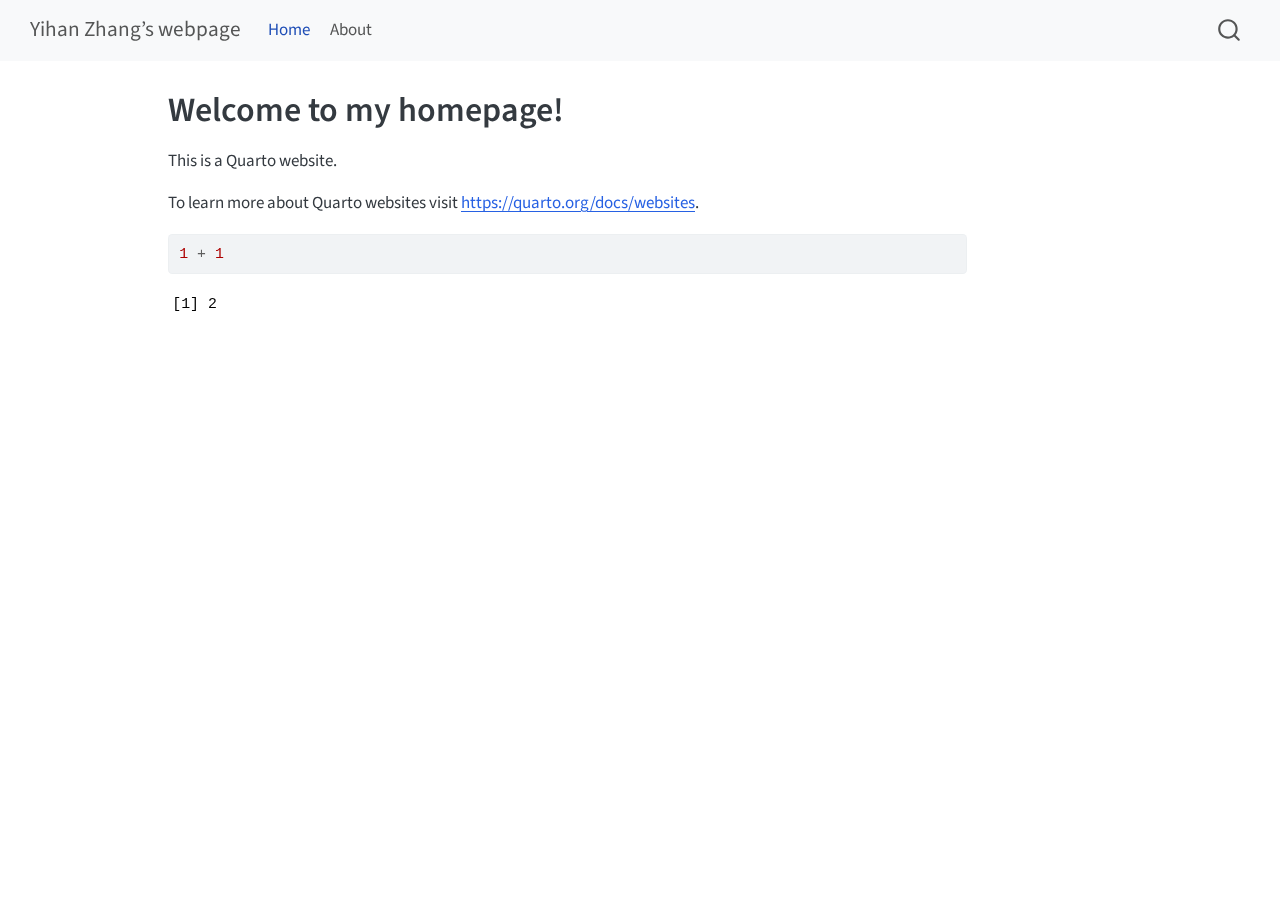
<file: docs/index.html>
<!DOCTYPE html>
<html xmlns="http://www.w3.org/1999/xhtml" lang="en" xml:lang="en"><head>

<meta charset="utf-8">
<meta name="generator" content="quarto-1.5.57">

<meta name="viewport" content="width=device-width, initial-scale=1.0, user-scalable=yes">


<title>Welcome to my homepage! – Yihan Zhang’s webpage</title>
<style>
code{white-space: pre-wrap;}
span.smallcaps{font-variant: small-caps;}
div.columns{display: flex; gap: min(4vw, 1.5em);}
div.column{flex: auto; overflow-x: auto;}
div.hanging-indent{margin-left: 1.5em; text-indent: -1.5em;}
ul.task-list{list-style: none;}
ul.task-list li input[type="checkbox"] {
  width: 0.8em;
  margin: 0 0.8em 0.2em -1em; /* quarto-specific, see https://github.com/quarto-dev/quarto-cli/issues/4556 */ 
  vertical-align: middle;
}
/* CSS for syntax highlighting */
pre > code.sourceCode { white-space: pre; position: relative; }
pre > code.sourceCode > span { line-height: 1.25; }
pre > code.sourceCode > span:empty { height: 1.2em; }
.sourceCode { overflow: visible; }
code.sourceCode > span { color: inherit; text-decoration: inherit; }
div.sourceCode { margin: 1em 0; }
pre.sourceCode { margin: 0; }
@media screen {
div.sourceCode { overflow: auto; }
}
@media print {
pre > code.sourceCode { white-space: pre-wrap; }
pre > code.sourceCode > span { display: inline-block; text-indent: -5em; padding-left: 5em; }
}
pre.numberSource code
  { counter-reset: source-line 0; }
pre.numberSource code > span
  { position: relative; left: -4em; counter-increment: source-line; }
pre.numberSource code > span > a:first-child::before
  { content: counter(source-line);
    position: relative; left: -1em; text-align: right; vertical-align: baseline;
    border: none; display: inline-block;
    -webkit-touch-callout: none; -webkit-user-select: none;
    -khtml-user-select: none; -moz-user-select: none;
    -ms-user-select: none; user-select: none;
    padding: 0 4px; width: 4em;
  }
pre.numberSource { margin-left: 3em;  padding-left: 4px; }
div.sourceCode
  {   }
@media screen {
pre > code.sourceCode > span > a:first-child::before { text-decoration: underline; }
}
</style>


<script src="site_libs/quarto-nav/quarto-nav.js"></script>
<script src="site_libs/quarto-nav/headroom.min.js"></script>
<script src="site_libs/clipboard/clipboard.min.js"></script>
<script src="site_libs/quarto-search/autocomplete.umd.js"></script>
<script src="site_libs/quarto-search/fuse.min.js"></script>
<script src="site_libs/quarto-search/quarto-search.js"></script>
<meta name="quarto:offset" content="./">
<script src="site_libs/quarto-html/quarto.js"></script>
<script src="site_libs/quarto-html/popper.min.js"></script>
<script src="site_libs/quarto-html/tippy.umd.min.js"></script>
<script src="site_libs/quarto-html/anchor.min.js"></script>
<link href="site_libs/quarto-html/tippy.css" rel="stylesheet">
<link href="site_libs/quarto-html/quarto-syntax-highlighting.css" rel="stylesheet" id="quarto-text-highlighting-styles">
<script src="site_libs/bootstrap/bootstrap.min.js"></script>
<link href="site_libs/bootstrap/bootstrap-icons.css" rel="stylesheet">
<link href="site_libs/bootstrap/bootstrap.min.css" rel="stylesheet" id="quarto-bootstrap" data-mode="light">
<script id="quarto-search-options" type="application/json">{
  "location": "navbar",
  "copy-button": false,
  "collapse-after": 3,
  "panel-placement": "end",
  "type": "overlay",
  "limit": 50,
  "keyboard-shortcut": [
    "f",
    "/",
    "s"
  ],
  "show-item-context": false,
  "language": {
    "search-no-results-text": "No results",
    "search-matching-documents-text": "matching documents",
    "search-copy-link-title": "Copy link to search",
    "search-hide-matches-text": "Hide additional matches",
    "search-more-match-text": "more match in this document",
    "search-more-matches-text": "more matches in this document",
    "search-clear-button-title": "Clear",
    "search-text-placeholder": "",
    "search-detached-cancel-button-title": "Cancel",
    "search-submit-button-title": "Submit",
    "search-label": "Search"
  }
}</script>


<link rel="stylesheet" href="styles.css">
</head>

<body class="nav-fixed">

<div id="quarto-search-results"></div>
  <header id="quarto-header" class="headroom fixed-top">
    <nav class="navbar navbar-expand-lg " data-bs-theme="dark">
      <div class="navbar-container container-fluid">
      <div class="navbar-brand-container mx-auto">
    <a class="navbar-brand" href="./index.html">
    <span class="navbar-title">Yihan Zhang’s webpage</span>
    </a>
  </div>
            <div id="quarto-search" class="" title="Search"></div>
          <button class="navbar-toggler" type="button" data-bs-toggle="collapse" data-bs-target="#navbarCollapse" aria-controls="navbarCollapse" role="menu" aria-expanded="false" aria-label="Toggle navigation" onclick="if (window.quartoToggleHeadroom) { window.quartoToggleHeadroom(); }">
  <span class="navbar-toggler-icon"></span>
</button>
          <div class="collapse navbar-collapse" id="navbarCollapse">
            <ul class="navbar-nav navbar-nav-scroll me-auto">
  <li class="nav-item">
    <a class="nav-link active" href="./index.html" aria-current="page"> 
<span class="menu-text">Home</span></a>
  </li>  
  <li class="nav-item">
    <a class="nav-link" href="./about.html"> 
<span class="menu-text">About</span></a>
  </li>  
</ul>
          </div> <!-- /navcollapse -->
            <div class="quarto-navbar-tools">
</div>
      </div> <!-- /container-fluid -->
    </nav>
</header>
<!-- content -->
<div id="quarto-content" class="quarto-container page-columns page-rows-contents page-layout-article page-navbar">
<!-- sidebar -->
<!-- margin-sidebar -->
    <div id="quarto-margin-sidebar" class="sidebar margin-sidebar zindex-bottom">
        
    </div>
<!-- main -->
<main class="content" id="quarto-document-content">

<header id="title-block-header" class="quarto-title-block default">
<div class="quarto-title">
<h1 class="title">Welcome to my homepage!</h1>
</div>



<div class="quarto-title-meta">

    
  
    
  </div>
  


</header>


<p>This is a Quarto website.</p>
<p>To learn more about Quarto websites visit <a href="https://quarto.org/docs/websites" class="uri">https://quarto.org/docs/websites</a>.</p>
<div class="cell">
<div class="sourceCode cell-code" id="cb1"><pre class="sourceCode r code-with-copy"><code class="sourceCode r"><span id="cb1-1"><a href="#cb1-1" aria-hidden="true" tabindex="-1"></a><span class="dv">1</span> <span class="sc">+</span> <span class="dv">1</span></span></code><button title="Copy to Clipboard" class="code-copy-button"><i class="bi"></i></button></pre></div>
<div class="cell-output cell-output-stdout">
<pre><code>[1] 2</code></pre>
</div>
</div>



</main> <!-- /main -->
<script id="quarto-html-after-body" type="application/javascript">
window.document.addEventListener("DOMContentLoaded", function (event) {
  const toggleBodyColorMode = (bsSheetEl) => {
    const mode = bsSheetEl.getAttribute("data-mode");
    const bodyEl = window.document.querySelector("body");
    if (mode === "dark") {
      bodyEl.classList.add("quarto-dark");
      bodyEl.classList.remove("quarto-light");
    } else {
      bodyEl.classList.add("quarto-light");
      bodyEl.classList.remove("quarto-dark");
    }
  }
  const toggleBodyColorPrimary = () => {
    const bsSheetEl = window.document.querySelector("link#quarto-bootstrap");
    if (bsSheetEl) {
      toggleBodyColorMode(bsSheetEl);
    }
  }
  toggleBodyColorPrimary();  
  const icon = "";
  const anchorJS = new window.AnchorJS();
  anchorJS.options = {
    placement: 'right',
    icon: icon
  };
  anchorJS.add('.anchored');
  const isCodeAnnotation = (el) => {
    for (const clz of el.classList) {
      if (clz.startsWith('code-annotation-')) {                     
        return true;
      }
    }
    return false;
  }
  const onCopySuccess = function(e) {
    // button target
    const button = e.trigger;
    // don't keep focus
    button.blur();
    // flash "checked"
    button.classList.add('code-copy-button-checked');
    var currentTitle = button.getAttribute("title");
    button.setAttribute("title", "Copied!");
    let tooltip;
    if (window.bootstrap) {
      button.setAttribute("data-bs-toggle", "tooltip");
      button.setAttribute("data-bs-placement", "left");
      button.setAttribute("data-bs-title", "Copied!");
      tooltip = new bootstrap.Tooltip(button, 
        { trigger: "manual", 
          customClass: "code-copy-button-tooltip",
          offset: [0, -8]});
      tooltip.show();    
    }
    setTimeout(function() {
      if (tooltip) {
        tooltip.hide();
        button.removeAttribute("data-bs-title");
        button.removeAttribute("data-bs-toggle");
        button.removeAttribute("data-bs-placement");
      }
      button.setAttribute("title", currentTitle);
      button.classList.remove('code-copy-button-checked');
    }, 1000);
    // clear code selection
    e.clearSelection();
  }
  const getTextToCopy = function(trigger) {
      const codeEl = trigger.previousElementSibling.cloneNode(true);
      for (const childEl of codeEl.children) {
        if (isCodeAnnotation(childEl)) {
          childEl.remove();
        }
      }
      return codeEl.innerText;
  }
  const clipboard = new window.ClipboardJS('.code-copy-button:not([data-in-quarto-modal])', {
    text: getTextToCopy
  });
  clipboard.on('success', onCopySuccess);
  if (window.document.getElementById('quarto-embedded-source-code-modal')) {
    // For code content inside modals, clipBoardJS needs to be initialized with a container option
    // TODO: Check when it could be a function (https://github.com/zenorocha/clipboard.js/issues/860)
    const clipboardModal = new window.ClipboardJS('.code-copy-button[data-in-quarto-modal]', {
      text: getTextToCopy,
      container: window.document.getElementById('quarto-embedded-source-code-modal')
    });
    clipboardModal.on('success', onCopySuccess);
  }
    var localhostRegex = new RegExp(/^(?:http|https):\/\/localhost\:?[0-9]*\//);
    var mailtoRegex = new RegExp(/^mailto:/);
      var filterRegex = new RegExp('/' + window.location.host + '/');
    var isInternal = (href) => {
        return filterRegex.test(href) || localhostRegex.test(href) || mailtoRegex.test(href);
    }
    // Inspect non-navigation links and adorn them if external
 	var links = window.document.querySelectorAll('a[href]:not(.nav-link):not(.navbar-brand):not(.toc-action):not(.sidebar-link):not(.sidebar-item-toggle):not(.pagination-link):not(.no-external):not([aria-hidden]):not(.dropdown-item):not(.quarto-navigation-tool):not(.about-link)');
    for (var i=0; i<links.length; i++) {
      const link = links[i];
      if (!isInternal(link.href)) {
        // undo the damage that might have been done by quarto-nav.js in the case of
        // links that we want to consider external
        if (link.dataset.originalHref !== undefined) {
          link.href = link.dataset.originalHref;
        }
      }
    }
  function tippyHover(el, contentFn, onTriggerFn, onUntriggerFn) {
    const config = {
      allowHTML: true,
      maxWidth: 500,
      delay: 100,
      arrow: false,
      appendTo: function(el) {
          return el.parentElement;
      },
      interactive: true,
      interactiveBorder: 10,
      theme: 'quarto',
      placement: 'bottom-start',
    };
    if (contentFn) {
      config.content = contentFn;
    }
    if (onTriggerFn) {
      config.onTrigger = onTriggerFn;
    }
    if (onUntriggerFn) {
      config.onUntrigger = onUntriggerFn;
    }
    window.tippy(el, config); 
  }
  const noterefs = window.document.querySelectorAll('a[role="doc-noteref"]');
  for (var i=0; i<noterefs.length; i++) {
    const ref = noterefs[i];
    tippyHover(ref, function() {
      // use id or data attribute instead here
      let href = ref.getAttribute('data-footnote-href') || ref.getAttribute('href');
      try { href = new URL(href).hash; } catch {}
      const id = href.replace(/^#\/?/, "");
      const note = window.document.getElementById(id);
      if (note) {
        return note.innerHTML;
      } else {
        return "";
      }
    });
  }
  const xrefs = window.document.querySelectorAll('a.quarto-xref');
  const processXRef = (id, note) => {
    // Strip column container classes
    const stripColumnClz = (el) => {
      el.classList.remove("page-full", "page-columns");
      if (el.children) {
        for (const child of el.children) {
          stripColumnClz(child);
        }
      }
    }
    stripColumnClz(note)
    if (id === null || id.startsWith('sec-')) {
      // Special case sections, only their first couple elements
      const container = document.createElement("div");
      if (note.children && note.children.length > 2) {
        container.appendChild(note.children[0].cloneNode(true));
        for (let i = 1; i < note.children.length; i++) {
          const child = note.children[i];
          if (child.tagName === "P" && child.innerText === "") {
            continue;
          } else {
            container.appendChild(child.cloneNode(true));
            break;
          }
        }
        if (window.Quarto?.typesetMath) {
          window.Quarto.typesetMath(container);
        }
        return container.innerHTML
      } else {
        if (window.Quarto?.typesetMath) {
          window.Quarto.typesetMath(note);
        }
        return note.innerHTML;
      }
    } else {
      // Remove any anchor links if they are present
      const anchorLink = note.querySelector('a.anchorjs-link');
      if (anchorLink) {
        anchorLink.remove();
      }
      if (window.Quarto?.typesetMath) {
        window.Quarto.typesetMath(note);
      }
      // TODO in 1.5, we should make sure this works without a callout special case
      if (note.classList.contains("callout")) {
        return note.outerHTML;
      } else {
        return note.innerHTML;
      }
    }
  }
  for (var i=0; i<xrefs.length; i++) {
    const xref = xrefs[i];
    tippyHover(xref, undefined, function(instance) {
      instance.disable();
      let url = xref.getAttribute('href');
      let hash = undefined; 
      if (url.startsWith('#')) {
        hash = url;
      } else {
        try { hash = new URL(url).hash; } catch {}
      }
      if (hash) {
        const id = hash.replace(/^#\/?/, "");
        const note = window.document.getElementById(id);
        if (note !== null) {
          try {
            const html = processXRef(id, note.cloneNode(true));
            instance.setContent(html);
          } finally {
            instance.enable();
            instance.show();
          }
        } else {
          // See if we can fetch this
          fetch(url.split('#')[0])
          .then(res => res.text())
          .then(html => {
            const parser = new DOMParser();
            const htmlDoc = parser.parseFromString(html, "text/html");
            const note = htmlDoc.getElementById(id);
            if (note !== null) {
              const html = processXRef(id, note);
              instance.setContent(html);
            } 
          }).finally(() => {
            instance.enable();
            instance.show();
          });
        }
      } else {
        // See if we can fetch a full url (with no hash to target)
        // This is a special case and we should probably do some content thinning / targeting
        fetch(url)
        .then(res => res.text())
        .then(html => {
          const parser = new DOMParser();
          const htmlDoc = parser.parseFromString(html, "text/html");
          const note = htmlDoc.querySelector('main.content');
          if (note !== null) {
            // This should only happen for chapter cross references
            // (since there is no id in the URL)
            // remove the first header
            if (note.children.length > 0 && note.children[0].tagName === "HEADER") {
              note.children[0].remove();
            }
            const html = processXRef(null, note);
            instance.setContent(html);
          } 
        }).finally(() => {
          instance.enable();
          instance.show();
        });
      }
    }, function(instance) {
    });
  }
      let selectedAnnoteEl;
      const selectorForAnnotation = ( cell, annotation) => {
        let cellAttr = 'data-code-cell="' + cell + '"';
        let lineAttr = 'data-code-annotation="' +  annotation + '"';
        const selector = 'span[' + cellAttr + '][' + lineAttr + ']';
        return selector;
      }
      const selectCodeLines = (annoteEl) => {
        const doc = window.document;
        const targetCell = annoteEl.getAttribute("data-target-cell");
        const targetAnnotation = annoteEl.getAttribute("data-target-annotation");
        const annoteSpan = window.document.querySelector(selectorForAnnotation(targetCell, targetAnnotation));
        const lines = annoteSpan.getAttribute("data-code-lines").split(",");
        const lineIds = lines.map((line) => {
          return targetCell + "-" + line;
        })
        let top = null;
        let height = null;
        let parent = null;
        if (lineIds.length > 0) {
            //compute the position of the single el (top and bottom and make a div)
            const el = window.document.getElementById(lineIds[0]);
            top = el.offsetTop;
            height = el.offsetHeight;
            parent = el.parentElement.parentElement;
          if (lineIds.length > 1) {
            const lastEl = window.document.getElementById(lineIds[lineIds.length - 1]);
            const bottom = lastEl.offsetTop + lastEl.offsetHeight;
            height = bottom - top;
          }
          if (top !== null && height !== null && parent !== null) {
            // cook up a div (if necessary) and position it 
            let div = window.document.getElementById("code-annotation-line-highlight");
            if (div === null) {
              div = window.document.createElement("div");
              div.setAttribute("id", "code-annotation-line-highlight");
              div.style.position = 'absolute';
              parent.appendChild(div);
            }
            div.style.top = top - 2 + "px";
            div.style.height = height + 4 + "px";
            div.style.left = 0;
            let gutterDiv = window.document.getElementById("code-annotation-line-highlight-gutter");
            if (gutterDiv === null) {
              gutterDiv = window.document.createElement("div");
              gutterDiv.setAttribute("id", "code-annotation-line-highlight-gutter");
              gutterDiv.style.position = 'absolute';
              const codeCell = window.document.getElementById(targetCell);
              const gutter = codeCell.querySelector('.code-annotation-gutter');
              gutter.appendChild(gutterDiv);
            }
            gutterDiv.style.top = top - 2 + "px";
            gutterDiv.style.height = height + 4 + "px";
          }
          selectedAnnoteEl = annoteEl;
        }
      };
      const unselectCodeLines = () => {
        const elementsIds = ["code-annotation-line-highlight", "code-annotation-line-highlight-gutter"];
        elementsIds.forEach((elId) => {
          const div = window.document.getElementById(elId);
          if (div) {
            div.remove();
          }
        });
        selectedAnnoteEl = undefined;
      };
        // Handle positioning of the toggle
    window.addEventListener(
      "resize",
      throttle(() => {
        elRect = undefined;
        if (selectedAnnoteEl) {
          selectCodeLines(selectedAnnoteEl);
        }
      }, 10)
    );
    function throttle(fn, ms) {
    let throttle = false;
    let timer;
      return (...args) => {
        if(!throttle) { // first call gets through
            fn.apply(this, args);
            throttle = true;
        } else { // all the others get throttled
            if(timer) clearTimeout(timer); // cancel #2
            timer = setTimeout(() => {
              fn.apply(this, args);
              timer = throttle = false;
            }, ms);
        }
      };
    }
      // Attach click handler to the DT
      const annoteDls = window.document.querySelectorAll('dt[data-target-cell]');
      for (const annoteDlNode of annoteDls) {
        annoteDlNode.addEventListener('click', (event) => {
          const clickedEl = event.target;
          if (clickedEl !== selectedAnnoteEl) {
            unselectCodeLines();
            const activeEl = window.document.querySelector('dt[data-target-cell].code-annotation-active');
            if (activeEl) {
              activeEl.classList.remove('code-annotation-active');
            }
            selectCodeLines(clickedEl);
            clickedEl.classList.add('code-annotation-active');
          } else {
            // Unselect the line
            unselectCodeLines();
            clickedEl.classList.remove('code-annotation-active');
          }
        });
      }
  const findCites = (el) => {
    const parentEl = el.parentElement;
    if (parentEl) {
      const cites = parentEl.dataset.cites;
      if (cites) {
        return {
          el,
          cites: cites.split(' ')
        };
      } else {
        return findCites(el.parentElement)
      }
    } else {
      return undefined;
    }
  };
  var bibliorefs = window.document.querySelectorAll('a[role="doc-biblioref"]');
  for (var i=0; i<bibliorefs.length; i++) {
    const ref = bibliorefs[i];
    const citeInfo = findCites(ref);
    if (citeInfo) {
      tippyHover(citeInfo.el, function() {
        var popup = window.document.createElement('div');
        citeInfo.cites.forEach(function(cite) {
          var citeDiv = window.document.createElement('div');
          citeDiv.classList.add('hanging-indent');
          citeDiv.classList.add('csl-entry');
          var biblioDiv = window.document.getElementById('ref-' + cite);
          if (biblioDiv) {
            citeDiv.innerHTML = biblioDiv.innerHTML;
          }
          popup.appendChild(citeDiv);
        });
        return popup.innerHTML;
      });
    }
  }
});
</script>
</div> <!-- /content -->




</body></html>
</file>
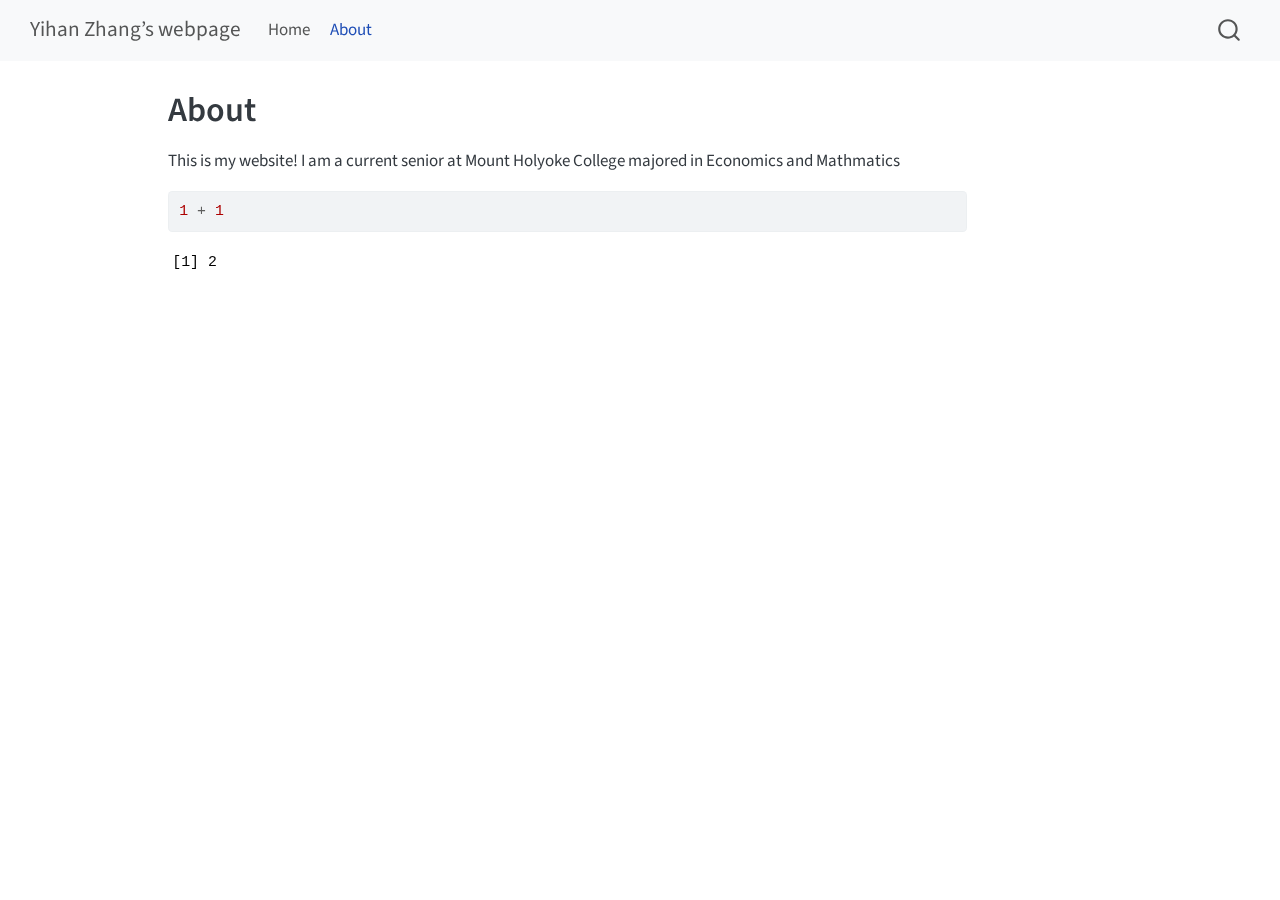
<file: docs/about.html>
<!DOCTYPE html>
<html xmlns="http://www.w3.org/1999/xhtml" lang="en" xml:lang="en"><head>

<meta charset="utf-8">
<meta name="generator" content="quarto-1.5.57">

<meta name="viewport" content="width=device-width, initial-scale=1.0, user-scalable=yes">


<title>About – Yihan Zhang’s webpage</title>
<style>
code{white-space: pre-wrap;}
span.smallcaps{font-variant: small-caps;}
div.columns{display: flex; gap: min(4vw, 1.5em);}
div.column{flex: auto; overflow-x: auto;}
div.hanging-indent{margin-left: 1.5em; text-indent: -1.5em;}
ul.task-list{list-style: none;}
ul.task-list li input[type="checkbox"] {
  width: 0.8em;
  margin: 0 0.8em 0.2em -1em; /* quarto-specific, see https://github.com/quarto-dev/quarto-cli/issues/4556 */ 
  vertical-align: middle;
}
/* CSS for syntax highlighting */
pre > code.sourceCode { white-space: pre; position: relative; }
pre > code.sourceCode > span { line-height: 1.25; }
pre > code.sourceCode > span:empty { height: 1.2em; }
.sourceCode { overflow: visible; }
code.sourceCode > span { color: inherit; text-decoration: inherit; }
div.sourceCode { margin: 1em 0; }
pre.sourceCode { margin: 0; }
@media screen {
div.sourceCode { overflow: auto; }
}
@media print {
pre > code.sourceCode { white-space: pre-wrap; }
pre > code.sourceCode > span { display: inline-block; text-indent: -5em; padding-left: 5em; }
}
pre.numberSource code
  { counter-reset: source-line 0; }
pre.numberSource code > span
  { position: relative; left: -4em; counter-increment: source-line; }
pre.numberSource code > span > a:first-child::before
  { content: counter(source-line);
    position: relative; left: -1em; text-align: right; vertical-align: baseline;
    border: none; display: inline-block;
    -webkit-touch-callout: none; -webkit-user-select: none;
    -khtml-user-select: none; -moz-user-select: none;
    -ms-user-select: none; user-select: none;
    padding: 0 4px; width: 4em;
  }
pre.numberSource { margin-left: 3em;  padding-left: 4px; }
div.sourceCode
  {   }
@media screen {
pre > code.sourceCode > span > a:first-child::before { text-decoration: underline; }
}
</style>


<script src="site_libs/quarto-nav/quarto-nav.js"></script>
<script src="site_libs/quarto-nav/headroom.min.js"></script>
<script src="site_libs/clipboard/clipboard.min.js"></script>
<script src="site_libs/quarto-search/autocomplete.umd.js"></script>
<script src="site_libs/quarto-search/fuse.min.js"></script>
<script src="site_libs/quarto-search/quarto-search.js"></script>
<meta name="quarto:offset" content="./">
<script src="site_libs/quarto-html/quarto.js"></script>
<script src="site_libs/quarto-html/popper.min.js"></script>
<script src="site_libs/quarto-html/tippy.umd.min.js"></script>
<script src="site_libs/quarto-html/anchor.min.js"></script>
<link href="site_libs/quarto-html/tippy.css" rel="stylesheet">
<link href="site_libs/quarto-html/quarto-syntax-highlighting.css" rel="stylesheet" id="quarto-text-highlighting-styles">
<script src="site_libs/bootstrap/bootstrap.min.js"></script>
<link href="site_libs/bootstrap/bootstrap-icons.css" rel="stylesheet">
<link href="site_libs/bootstrap/bootstrap.min.css" rel="stylesheet" id="quarto-bootstrap" data-mode="light">
<script id="quarto-search-options" type="application/json">{
  "location": "navbar",
  "copy-button": false,
  "collapse-after": 3,
  "panel-placement": "end",
  "type": "overlay",
  "limit": 50,
  "keyboard-shortcut": [
    "f",
    "/",
    "s"
  ],
  "show-item-context": false,
  "language": {
    "search-no-results-text": "No results",
    "search-matching-documents-text": "matching documents",
    "search-copy-link-title": "Copy link to search",
    "search-hide-matches-text": "Hide additional matches",
    "search-more-match-text": "more match in this document",
    "search-more-matches-text": "more matches in this document",
    "search-clear-button-title": "Clear",
    "search-text-placeholder": "",
    "search-detached-cancel-button-title": "Cancel",
    "search-submit-button-title": "Submit",
    "search-label": "Search"
  }
}</script>


<link rel="stylesheet" href="styles.css">
</head>

<body class="nav-fixed">

<div id="quarto-search-results"></div>
  <header id="quarto-header" class="headroom fixed-top">
    <nav class="navbar navbar-expand-lg " data-bs-theme="dark">
      <div class="navbar-container container-fluid">
      <div class="navbar-brand-container mx-auto">
    <a class="navbar-brand" href="./index.html">
    <span class="navbar-title">Yihan Zhang’s webpage</span>
    </a>
  </div>
            <div id="quarto-search" class="" title="Search"></div>
          <button class="navbar-toggler" type="button" data-bs-toggle="collapse" data-bs-target="#navbarCollapse" aria-controls="navbarCollapse" role="menu" aria-expanded="false" aria-label="Toggle navigation" onclick="if (window.quartoToggleHeadroom) { window.quartoToggleHeadroom(); }">
  <span class="navbar-toggler-icon"></span>
</button>
          <div class="collapse navbar-collapse" id="navbarCollapse">
            <ul class="navbar-nav navbar-nav-scroll me-auto">
  <li class="nav-item">
    <a class="nav-link" href="./index.html"> 
<span class="menu-text">Home</span></a>
  </li>  
  <li class="nav-item">
    <a class="nav-link active" href="./about.html" aria-current="page"> 
<span class="menu-text">About</span></a>
  </li>  
</ul>
          </div> <!-- /navcollapse -->
            <div class="quarto-navbar-tools">
</div>
      </div> <!-- /container-fluid -->
    </nav>
</header>
<!-- content -->
<div id="quarto-content" class="quarto-container page-columns page-rows-contents page-layout-article page-navbar">
<!-- sidebar -->
<!-- margin-sidebar -->
    <div id="quarto-margin-sidebar" class="sidebar margin-sidebar zindex-bottom">
        
    </div>
<!-- main -->
<main class="content" id="quarto-document-content">

<header id="title-block-header" class="quarto-title-block default">
<div class="quarto-title">
<h1 class="title">About</h1>
</div>



<div class="quarto-title-meta">

    
  
    
  </div>
  


</header>


<p>This is my website! I am a current senior at Mount Holyoke College majored in Economics and Mathmatics</p>
<div class="cell">
<div class="sourceCode cell-code" id="cb1"><pre class="sourceCode r code-with-copy"><code class="sourceCode r"><span id="cb1-1"><a href="#cb1-1" aria-hidden="true" tabindex="-1"></a><span class="dv">1</span> <span class="sc">+</span> <span class="dv">1</span></span></code><button title="Copy to Clipboard" class="code-copy-button"><i class="bi"></i></button></pre></div>
<div class="cell-output cell-output-stdout">
<pre><code>[1] 2</code></pre>
</div>
</div>



</main> <!-- /main -->
<script id="quarto-html-after-body" type="application/javascript">
window.document.addEventListener("DOMContentLoaded", function (event) {
  const toggleBodyColorMode = (bsSheetEl) => {
    const mode = bsSheetEl.getAttribute("data-mode");
    const bodyEl = window.document.querySelector("body");
    if (mode === "dark") {
      bodyEl.classList.add("quarto-dark");
      bodyEl.classList.remove("quarto-light");
    } else {
      bodyEl.classList.add("quarto-light");
      bodyEl.classList.remove("quarto-dark");
    }
  }
  const toggleBodyColorPrimary = () => {
    const bsSheetEl = window.document.querySelector("link#quarto-bootstrap");
    if (bsSheetEl) {
      toggleBodyColorMode(bsSheetEl);
    }
  }
  toggleBodyColorPrimary();  
  const icon = "";
  const anchorJS = new window.AnchorJS();
  anchorJS.options = {
    placement: 'right',
    icon: icon
  };
  anchorJS.add('.anchored');
  const isCodeAnnotation = (el) => {
    for (const clz of el.classList) {
      if (clz.startsWith('code-annotation-')) {                     
        return true;
      }
    }
    return false;
  }
  const onCopySuccess = function(e) {
    // button target
    const button = e.trigger;
    // don't keep focus
    button.blur();
    // flash "checked"
    button.classList.add('code-copy-button-checked');
    var currentTitle = button.getAttribute("title");
    button.setAttribute("title", "Copied!");
    let tooltip;
    if (window.bootstrap) {
      button.setAttribute("data-bs-toggle", "tooltip");
      button.setAttribute("data-bs-placement", "left");
      button.setAttribute("data-bs-title", "Copied!");
      tooltip = new bootstrap.Tooltip(button, 
        { trigger: "manual", 
          customClass: "code-copy-button-tooltip",
          offset: [0, -8]});
      tooltip.show();    
    }
    setTimeout(function() {
      if (tooltip) {
        tooltip.hide();
        button.removeAttribute("data-bs-title");
        button.removeAttribute("data-bs-toggle");
        button.removeAttribute("data-bs-placement");
      }
      button.setAttribute("title", currentTitle);
      button.classList.remove('code-copy-button-checked');
    }, 1000);
    // clear code selection
    e.clearSelection();
  }
  const getTextToCopy = function(trigger) {
      const codeEl = trigger.previousElementSibling.cloneNode(true);
      for (const childEl of codeEl.children) {
        if (isCodeAnnotation(childEl)) {
          childEl.remove();
        }
      }
      return codeEl.innerText;
  }
  const clipboard = new window.ClipboardJS('.code-copy-button:not([data-in-quarto-modal])', {
    text: getTextToCopy
  });
  clipboard.on('success', onCopySuccess);
  if (window.document.getElementById('quarto-embedded-source-code-modal')) {
    // For code content inside modals, clipBoardJS needs to be initialized with a container option
    // TODO: Check when it could be a function (https://github.com/zenorocha/clipboard.js/issues/860)
    const clipboardModal = new window.ClipboardJS('.code-copy-button[data-in-quarto-modal]', {
      text: getTextToCopy,
      container: window.document.getElementById('quarto-embedded-source-code-modal')
    });
    clipboardModal.on('success', onCopySuccess);
  }
    var localhostRegex = new RegExp(/^(?:http|https):\/\/localhost\:?[0-9]*\//);
    var mailtoRegex = new RegExp(/^mailto:/);
      var filterRegex = new RegExp('/' + window.location.host + '/');
    var isInternal = (href) => {
        return filterRegex.test(href) || localhostRegex.test(href) || mailtoRegex.test(href);
    }
    // Inspect non-navigation links and adorn them if external
 	var links = window.document.querySelectorAll('a[href]:not(.nav-link):not(.navbar-brand):not(.toc-action):not(.sidebar-link):not(.sidebar-item-toggle):not(.pagination-link):not(.no-external):not([aria-hidden]):not(.dropdown-item):not(.quarto-navigation-tool):not(.about-link)');
    for (var i=0; i<links.length; i++) {
      const link = links[i];
      if (!isInternal(link.href)) {
        // undo the damage that might have been done by quarto-nav.js in the case of
        // links that we want to consider external
        if (link.dataset.originalHref !== undefined) {
          link.href = link.dataset.originalHref;
        }
      }
    }
  function tippyHover(el, contentFn, onTriggerFn, onUntriggerFn) {
    const config = {
      allowHTML: true,
      maxWidth: 500,
      delay: 100,
      arrow: false,
      appendTo: function(el) {
          return el.parentElement;
      },
      interactive: true,
      interactiveBorder: 10,
      theme: 'quarto',
      placement: 'bottom-start',
    };
    if (contentFn) {
      config.content = contentFn;
    }
    if (onTriggerFn) {
      config.onTrigger = onTriggerFn;
    }
    if (onUntriggerFn) {
      config.onUntrigger = onUntriggerFn;
    }
    window.tippy(el, config); 
  }
  const noterefs = window.document.querySelectorAll('a[role="doc-noteref"]');
  for (var i=0; i<noterefs.length; i++) {
    const ref = noterefs[i];
    tippyHover(ref, function() {
      // use id or data attribute instead here
      let href = ref.getAttribute('data-footnote-href') || ref.getAttribute('href');
      try { href = new URL(href).hash; } catch {}
      const id = href.replace(/^#\/?/, "");
      const note = window.document.getElementById(id);
      if (note) {
        return note.innerHTML;
      } else {
        return "";
      }
    });
  }
  const xrefs = window.document.querySelectorAll('a.quarto-xref');
  const processXRef = (id, note) => {
    // Strip column container classes
    const stripColumnClz = (el) => {
      el.classList.remove("page-full", "page-columns");
      if (el.children) {
        for (const child of el.children) {
          stripColumnClz(child);
        }
      }
    }
    stripColumnClz(note)
    if (id === null || id.startsWith('sec-')) {
      // Special case sections, only their first couple elements
      const container = document.createElement("div");
      if (note.children && note.children.length > 2) {
        container.appendChild(note.children[0].cloneNode(true));
        for (let i = 1; i < note.children.length; i++) {
          const child = note.children[i];
          if (child.tagName === "P" && child.innerText === "") {
            continue;
          } else {
            container.appendChild(child.cloneNode(true));
            break;
          }
        }
        if (window.Quarto?.typesetMath) {
          window.Quarto.typesetMath(container);
        }
        return container.innerHTML
      } else {
        if (window.Quarto?.typesetMath) {
          window.Quarto.typesetMath(note);
        }
        return note.innerHTML;
      }
    } else {
      // Remove any anchor links if they are present
      const anchorLink = note.querySelector('a.anchorjs-link');
      if (anchorLink) {
        anchorLink.remove();
      }
      if (window.Quarto?.typesetMath) {
        window.Quarto.typesetMath(note);
      }
      // TODO in 1.5, we should make sure this works without a callout special case
      if (note.classList.contains("callout")) {
        return note.outerHTML;
      } else {
        return note.innerHTML;
      }
    }
  }
  for (var i=0; i<xrefs.length; i++) {
    const xref = xrefs[i];
    tippyHover(xref, undefined, function(instance) {
      instance.disable();
      let url = xref.getAttribute('href');
      let hash = undefined; 
      if (url.startsWith('#')) {
        hash = url;
      } else {
        try { hash = new URL(url).hash; } catch {}
      }
      if (hash) {
        const id = hash.replace(/^#\/?/, "");
        const note = window.document.getElementById(id);
        if (note !== null) {
          try {
            const html = processXRef(id, note.cloneNode(true));
            instance.setContent(html);
          } finally {
            instance.enable();
            instance.show();
          }
        } else {
          // See if we can fetch this
          fetch(url.split('#')[0])
          .then(res => res.text())
          .then(html => {
            const parser = new DOMParser();
            const htmlDoc = parser.parseFromString(html, "text/html");
            const note = htmlDoc.getElementById(id);
            if (note !== null) {
              const html = processXRef(id, note);
              instance.setContent(html);
            } 
          }).finally(() => {
            instance.enable();
            instance.show();
          });
        }
      } else {
        // See if we can fetch a full url (with no hash to target)
        // This is a special case and we should probably do some content thinning / targeting
        fetch(url)
        .then(res => res.text())
        .then(html => {
          const parser = new DOMParser();
          const htmlDoc = parser.parseFromString(html, "text/html");
          const note = htmlDoc.querySelector('main.content');
          if (note !== null) {
            // This should only happen for chapter cross references
            // (since there is no id in the URL)
            // remove the first header
            if (note.children.length > 0 && note.children[0].tagName === "HEADER") {
              note.children[0].remove();
            }
            const html = processXRef(null, note);
            instance.setContent(html);
          } 
        }).finally(() => {
          instance.enable();
          instance.show();
        });
      }
    }, function(instance) {
    });
  }
      let selectedAnnoteEl;
      const selectorForAnnotation = ( cell, annotation) => {
        let cellAttr = 'data-code-cell="' + cell + '"';
        let lineAttr = 'data-code-annotation="' +  annotation + '"';
        const selector = 'span[' + cellAttr + '][' + lineAttr + ']';
        return selector;
      }
      const selectCodeLines = (annoteEl) => {
        const doc = window.document;
        const targetCell = annoteEl.getAttribute("data-target-cell");
        const targetAnnotation = annoteEl.getAttribute("data-target-annotation");
        const annoteSpan = window.document.querySelector(selectorForAnnotation(targetCell, targetAnnotation));
        const lines = annoteSpan.getAttribute("data-code-lines").split(",");
        const lineIds = lines.map((line) => {
          return targetCell + "-" + line;
        })
        let top = null;
        let height = null;
        let parent = null;
        if (lineIds.length > 0) {
            //compute the position of the single el (top and bottom and make a div)
            const el = window.document.getElementById(lineIds[0]);
            top = el.offsetTop;
            height = el.offsetHeight;
            parent = el.parentElement.parentElement;
          if (lineIds.length > 1) {
            const lastEl = window.document.getElementById(lineIds[lineIds.length - 1]);
            const bottom = lastEl.offsetTop + lastEl.offsetHeight;
            height = bottom - top;
          }
          if (top !== null && height !== null && parent !== null) {
            // cook up a div (if necessary) and position it 
            let div = window.document.getElementById("code-annotation-line-highlight");
            if (div === null) {
              div = window.document.createElement("div");
              div.setAttribute("id", "code-annotation-line-highlight");
              div.style.position = 'absolute';
              parent.appendChild(div);
            }
            div.style.top = top - 2 + "px";
            div.style.height = height + 4 + "px";
            div.style.left = 0;
            let gutterDiv = window.document.getElementById("code-annotation-line-highlight-gutter");
            if (gutterDiv === null) {
              gutterDiv = window.document.createElement("div");
              gutterDiv.setAttribute("id", "code-annotation-line-highlight-gutter");
              gutterDiv.style.position = 'absolute';
              const codeCell = window.document.getElementById(targetCell);
              const gutter = codeCell.querySelector('.code-annotation-gutter');
              gutter.appendChild(gutterDiv);
            }
            gutterDiv.style.top = top - 2 + "px";
            gutterDiv.style.height = height + 4 + "px";
          }
          selectedAnnoteEl = annoteEl;
        }
      };
      const unselectCodeLines = () => {
        const elementsIds = ["code-annotation-line-highlight", "code-annotation-line-highlight-gutter"];
        elementsIds.forEach((elId) => {
          const div = window.document.getElementById(elId);
          if (div) {
            div.remove();
          }
        });
        selectedAnnoteEl = undefined;
      };
        // Handle positioning of the toggle
    window.addEventListener(
      "resize",
      throttle(() => {
        elRect = undefined;
        if (selectedAnnoteEl) {
          selectCodeLines(selectedAnnoteEl);
        }
      }, 10)
    );
    function throttle(fn, ms) {
    let throttle = false;
    let timer;
      return (...args) => {
        if(!throttle) { // first call gets through
            fn.apply(this, args);
            throttle = true;
        } else { // all the others get throttled
            if(timer) clearTimeout(timer); // cancel #2
            timer = setTimeout(() => {
              fn.apply(this, args);
              timer = throttle = false;
            }, ms);
        }
      };
    }
      // Attach click handler to the DT
      const annoteDls = window.document.querySelectorAll('dt[data-target-cell]');
      for (const annoteDlNode of annoteDls) {
        annoteDlNode.addEventListener('click', (event) => {
          const clickedEl = event.target;
          if (clickedEl !== selectedAnnoteEl) {
            unselectCodeLines();
            const activeEl = window.document.querySelector('dt[data-target-cell].code-annotation-active');
            if (activeEl) {
              activeEl.classList.remove('code-annotation-active');
            }
            selectCodeLines(clickedEl);
            clickedEl.classList.add('code-annotation-active');
          } else {
            // Unselect the line
            unselectCodeLines();
            clickedEl.classList.remove('code-annotation-active');
          }
        });
      }
  const findCites = (el) => {
    const parentEl = el.parentElement;
    if (parentEl) {
      const cites = parentEl.dataset.cites;
      if (cites) {
        return {
          el,
          cites: cites.split(' ')
        };
      } else {
        return findCites(el.parentElement)
      }
    } else {
      return undefined;
    }
  };
  var bibliorefs = window.document.querySelectorAll('a[role="doc-biblioref"]');
  for (var i=0; i<bibliorefs.length; i++) {
    const ref = bibliorefs[i];
    const citeInfo = findCites(ref);
    if (citeInfo) {
      tippyHover(citeInfo.el, function() {
        var popup = window.document.createElement('div');
        citeInfo.cites.forEach(function(cite) {
          var citeDiv = window.document.createElement('div');
          citeDiv.classList.add('hanging-indent');
          citeDiv.classList.add('csl-entry');
          var biblioDiv = window.document.getElementById('ref-' + cite);
          if (biblioDiv) {
            citeDiv.innerHTML = biblioDiv.innerHTML;
          }
          popup.appendChild(citeDiv);
        });
        return popup.innerHTML;
      });
    }
  }
});
</script>
</div> <!-- /content -->




</body></html>
</file>
<file: docs/site_libs/quarto-html/tippy.css>
.tippy-box[data-animation=fade][data-state=hidden]{opacity:0}[data-tippy-root]{max-width:calc(100vw - 10px)}.tippy-box{position:relative;background-color:#333;color:#fff;border-radius:4px;font-size:14px;line-height:1.4;white-space:normal;outline:0;transition-property:transform,visibility,opacity}.tippy-box[data-placement^=top]>.tippy-arrow{bottom:0}.tippy-box[data-placement^=top]>.tippy-arrow:before{bottom:-7px;left:0;border-width:8px 8px 0;border-top-color:initial;transform-origin:center top}.tippy-box[data-placement^=bottom]>.tippy-arrow{top:0}.tippy-box[data-placement^=bottom]>.tippy-arrow:before{top:-7px;left:0;border-width:0 8px 8px;border-bottom-color:initial;transform-origin:center bottom}.tippy-box[data-placement^=left]>.tippy-arrow{right:0}.tippy-box[data-placement^=left]>.tippy-arrow:before{border-width:8px 0 8px 8px;border-left-color:initial;right:-7px;transform-origin:center left}.tippy-box[data-placement^=right]>.tippy-arrow{left:0}.tippy-box[data-placement^=right]>.tippy-arrow:before{left:-7px;border-width:8px 8px 8px 0;border-right-color:initial;transform-origin:center right}.tippy-box[data-inertia][data-state=visible]{transition-timing-function:cubic-bezier(.54,1.5,.38,1.11)}.tippy-arrow{width:16px;height:16px;color:#333}.tippy-arrow:before{content:"";position:absolute;border-color:transparent;border-style:solid}.tippy-content{position:relative;padding:5px 9px;z-index:1}
</file>
<file: docs/site_libs/quarto-html/quarto-syntax-highlighting.css>
/* quarto syntax highlight colors */
:root {
  --quarto-hl-ot-color: #003B4F;
  --quarto-hl-at-color: #657422;
  --quarto-hl-ss-color: #20794D;
  --quarto-hl-an-color: #5E5E5E;
  --quarto-hl-fu-color: #4758AB;
  --quarto-hl-st-color: #20794D;
  --quarto-hl-cf-color: #003B4F;
  --quarto-hl-op-color: #5E5E5E;
  --quarto-hl-er-color: #AD0000;
  --quarto-hl-bn-color: #AD0000;
  --quarto-hl-al-color: #AD0000;
  --quarto-hl-va-color: #111111;
  --quarto-hl-bu-color: inherit;
  --quarto-hl-ex-color: inherit;
  --quarto-hl-pp-color: #AD0000;
  --quarto-hl-in-color: #5E5E5E;
  --quarto-hl-vs-color: #20794D;
  --quarto-hl-wa-color: #5E5E5E;
  --quarto-hl-do-color: #5E5E5E;
  --quarto-hl-im-color: #00769E;
  --quarto-hl-ch-color: #20794D;
  --quarto-hl-dt-color: #AD0000;
  --quarto-hl-fl-color: #AD0000;
  --quarto-hl-co-color: #5E5E5E;
  --quarto-hl-cv-color: #5E5E5E;
  --quarto-hl-cn-color: #8f5902;
  --quarto-hl-sc-color: #5E5E5E;
  --quarto-hl-dv-color: #AD0000;
  --quarto-hl-kw-color: #003B4F;
}

/* other quarto variables */
:root {
  --quarto-font-monospace: SFMono-Regular, Menlo, Monaco, Consolas, "Liberation Mono", "Courier New", monospace;
}

pre > code.sourceCode > span {
  color: #003B4F;
}

code span {
  color: #003B4F;
}

code.sourceCode > span {
  color: #003B4F;
}

div.sourceCode,
div.sourceCode pre.sourceCode {
  color: #003B4F;
}

code span.ot {
  color: #003B4F;
  font-style: inherit;
}

code span.at {
  color: #657422;
  font-style: inherit;
}

code span.ss {
  color: #20794D;
  font-style: inherit;
}

code span.an {
  color: #5E5E5E;
  font-style: inherit;
}

code span.fu {
  color: #4758AB;
  font-style: inherit;
}

code span.st {
  color: #20794D;
  font-style: inherit;
}

code span.cf {
  color: #003B4F;
  font-weight: bold;
  font-style: inherit;
}

code span.op {
  color: #5E5E5E;
  font-style: inherit;
}

code span.er {
  color: #AD0000;
  font-style: inherit;
}

code span.bn {
  color: #AD0000;
  font-style: inherit;
}

code span.al {
  color: #AD0000;
  font-style: inherit;
}

code span.va {
  color: #111111;
  font-style: inherit;
}

code span.bu {
  font-style: inherit;
}

code span.ex {
  font-style: inherit;
}

code span.pp {
  color: #AD0000;
  font-style: inherit;
}

code span.in {
  color: #5E5E5E;
  font-style: inherit;
}

code span.vs {
  color: #20794D;
  font-style: inherit;
}

code span.wa {
  color: #5E5E5E;
  font-style: italic;
}

code span.do {
  color: #5E5E5E;
  font-style: italic;
}

code span.im {
  color: #00769E;
  font-style: inherit;
}

code span.ch {
  color: #20794D;
  font-style: inherit;
}

code span.dt {
  color: #AD0000;
  font-style: inherit;
}

code span.fl {
  color: #AD0000;
  font-style: inherit;
}

code span.co {
  color: #5E5E5E;
  font-style: inherit;
}

code span.cv {
  color: #5E5E5E;
  font-style: italic;
}

code span.cn {
  color: #8f5902;
  font-style: inherit;
}

code span.sc {
  color: #5E5E5E;
  font-style: inherit;
}

code span.dv {
  color: #AD0000;
  font-style: inherit;
}

code span.kw {
  color: #003B4F;
  font-weight: bold;
  font-style: inherit;
}

.prevent-inlining {
  content: "</";
}

/*# sourceMappingURL=debc5d5d77c3f9108843748ff7464032.css.map */
</file>
<file: docs/styles.css>
/* css styles */
</file>
